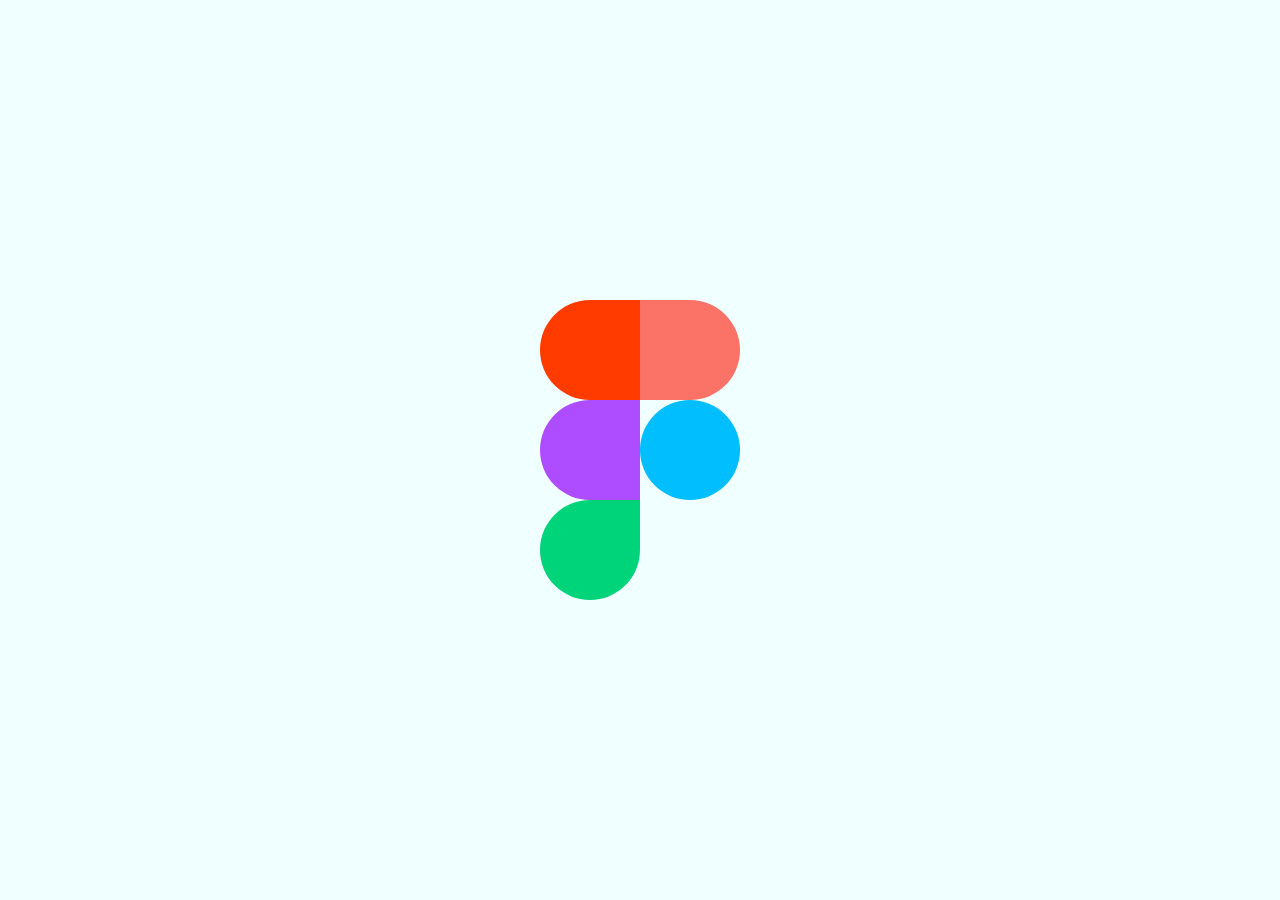
<file: figma-logo/index.html>
<!DOCTYPE html>
<html lang="en">
  <head>
    <meta charset="UTF-8" />
    <meta http-equiv="X-UA-Compatible" content="IE=edge" />
    <meta name="viewport" content="width=device-width, initial-scale=1.0" />
    <link rel="stylesheet" href="styles.css" />
    <title>Figma Logo</title>
  </head>
  <body>
    <div class="figma-logo">
      <div class="element left-red"></div>
      <div class="element right-orange"></div>
      <div class="element left-purple"></div>
      <div class="element circle-blue"></div>
      <div class="element left-clip-green"></div>
    </div>
  </body>
</html>
</file>
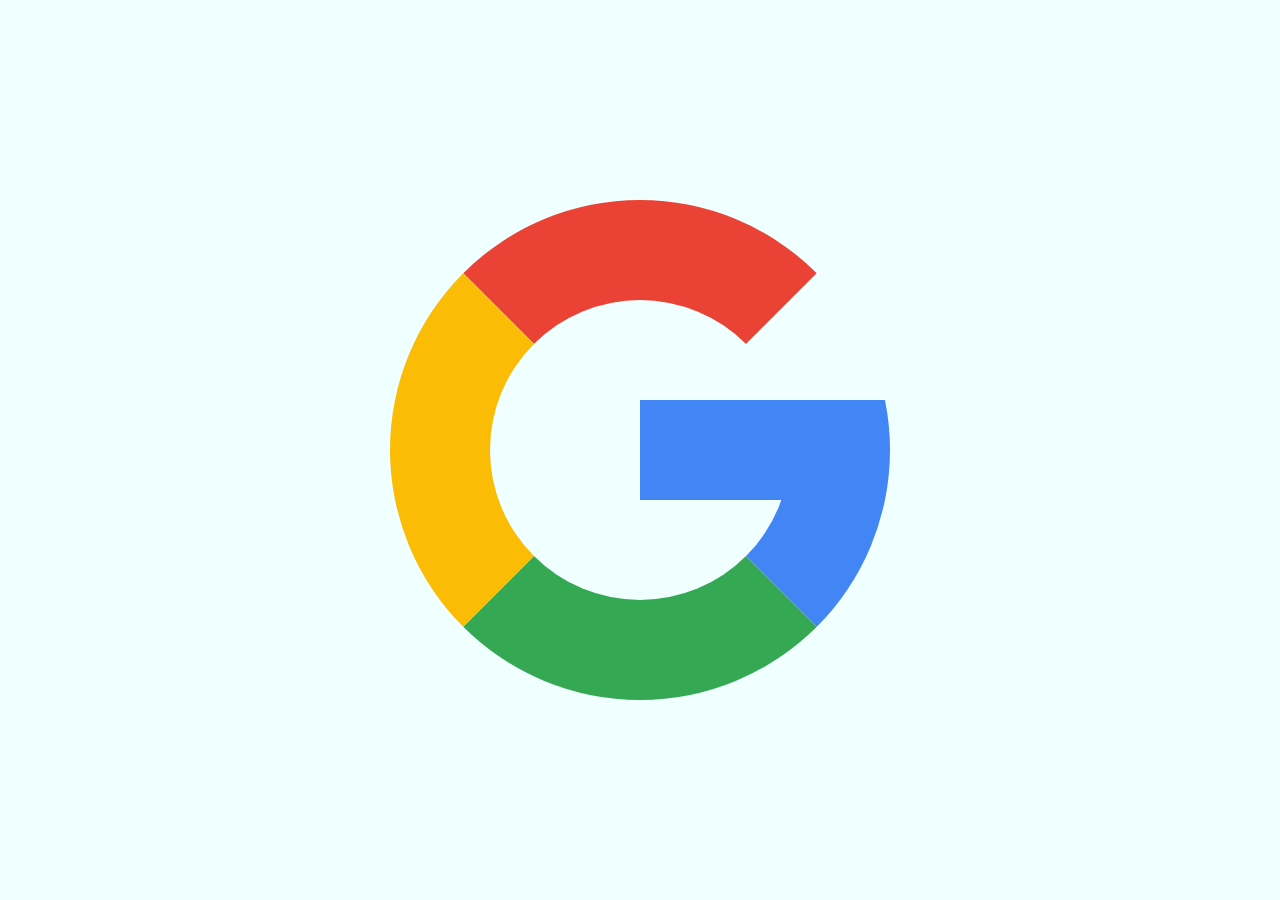
<file: google-logo/index.html>
<!DOCTYPE html>
<html lang="en">
  <head>
    <meta charset="UTF-8" />
    <meta http-equiv="X-UA-Compatible" content="IE=edge" />
    <meta name="viewport" content="width=device-width, initial-scale=1.0" />
    <link rel="stylesheet" href="styles.css" />
    <title>Google Logo</title>
  </head>
  <body>
    <div class="google-logo"></div>
  </body>
</html>
</file>
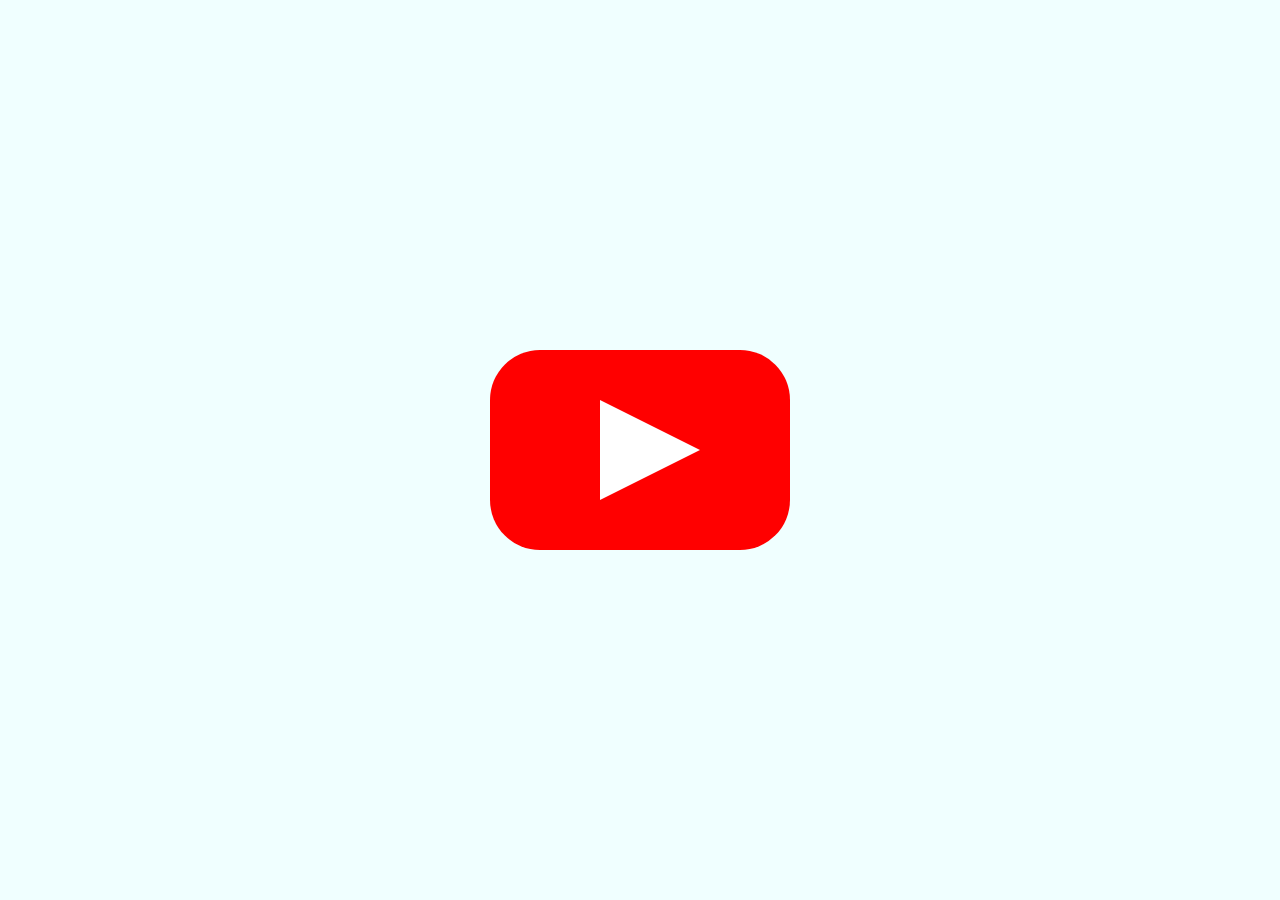
<file: youtube-logo/index.html>
<!DOCTYPE html>
<html lang="en">
  <head>
    <meta charset="UTF-8" />
    <meta http-equiv="X-UA-Compatible" content="IE=edge" />
    <meta name="viewport" content="width=device-width, initial-scale=1.0" />
    <link rel="stylesheet" href="styles.css" />
    <title>Youtube Logo</title>
  </head>
  <body>
    <div class="youtube-logo">
      <div class="playBtn"></div>
    </div>
  </body>
</html>
</file>
<file: figma-logo/styles.css>
:root {
  --red: #ff3b00;
  --orange: #fb7266;
  --purple: #ae4dff;
  --blue: #00beff;
  --green: #00d47b;
}

html {
  font-size: 62.5%;
  /* Now 1rem = 10px*/
}

body {
  margin: 0;
  padding: 0;
  height: 100vh;
  display: flex;
  justify-content: center;
  align-items: center;
  background-color: azure;
}

.figma-logo {
  width: 20rem; /* 200px */
  display: flex;
  flex-wrap: wrap;
}

.element {
  width: 10rem;
  height: 10rem;
  background-color: var(--red);
}

.left-red {
  border-top-left-radius: 5rem; /* 50px */
  border-bottom-left-radius: 5rem;
}

.right-orange {
  border-top-right-radius: 5rem; /* 50px */
  border-bottom-right-radius: 5rem;
  background-color: var(--orange);
}

.left-purple {
  border-top-left-radius: 5rem; /* 50px */
  border-bottom-left-radius: 5rem;
  background-color: var(--purple);
}

.circle-blue {
  border-radius: 50%; /* or 5rem */
  background-color: var(--blue);
}

.left-clip-green {
  border-top-left-radius: 5rem; /* 50px */
  border-bottom-left-radius: 5rem;
  border-bottom-right-radius: 50%; /* or 5rem */
  background-color: var(--green);
}
</file>
<file: google-logo/styles.css>
:root {
  --red: #ea4335;
  --blue: #4285f4;
  --green: #34a853;
  --yellow: #fbbc05;
}

html {
  font-size: 62.5%;
  /* Now 1rem = 10px*/
}

body {
  margin: 0;
  padding: 0;
  height: 100vh;
  display: flex;
  justify-content: center;
  align-items: center;
  background-color: azure;
}

.google-logo {
  position: relative;
  width: 30rem; /* 300px */
  height: 30rem;
  padding: 0;
  border-top: 10rem solid var(--red); /* 100px */
  border-right: 10rem solid var(--blue);
  border-bottom: 10rem solid var(--green);
  border-left: 10rem solid var(--yellow);
  border-radius: 50%;
  background-color: azure;
}

.google-logo::before {
  content: '';
  position: absolute;
  top: 50%;
  right: -9.5rem; /* -95px */
  transform: translateY(-50%);
  width: 24.5rem; /* 245px */
  height: 10rem;
  background-color: var(--blue);
  z-index: 10;
}

.google-logo::after {
  content: '';
  position: absolute;
  top: -10rem; /* -100px */
  right: -10rem;
  width: 0;
  height: 0;
  border-top: 20rem solid transparent;
  border-right: 20rem solid azure;
}
</file>
<file: youtube-logo/styles.css>
:root {
  --red: #ff0000;
  --white: #ffffff;
}

html {
  font-size: 62.5%;
  /* Now 1rem = 10px*/
}

body {
  margin: 0;
  padding: 0;
  height: 100vh;
  display: flex;
  justify-content: center;
  align-items: center;
  background-color: azure;
}

.youtube-logo {
  background-color: var(--red);
  width: 30rem; /* 300px */
  height: 20rem; /* 200px */
  border-radius: 5rem; /* 50px */
  display: flex;
  justify-content: center;
  align-items: center;

  position: relative;
}


/* Using regular CSS class */
.playBtn {
  width: 0;
  height: 0;
  position: absolute;
  top: 25%;
  left: 11rem;
  border-top: 5rem solid transparent;
  border-bottom: 5rem solid transparent;
  border-left: 10rem solid var(--white);
  z-index: 100;
}

/* Using Pseudo-class ::before */
/* .youtube-logo::before {
  content: '';
  position: absolute;
  top: 25%;
  left: 11rem;
  border-top: 5rem solid transparent;
  border-bottom: 5rem solid transparent;
  border-left: 10rem solid var(--white);
  z-index: 50;
} */
</file>
